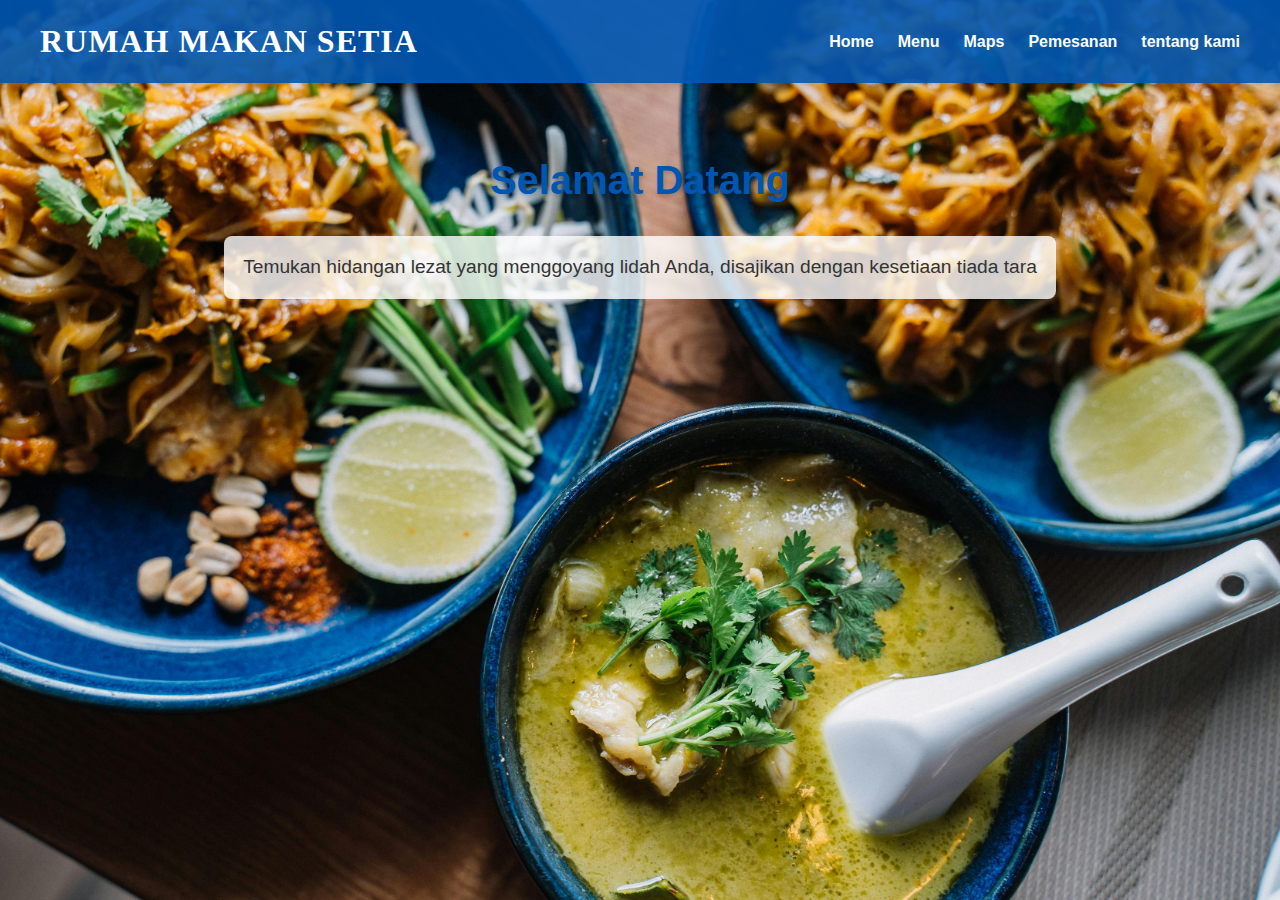
<file: index.html>
<!DOCTYPE html>
<html lang="en">

<head>
    <meta charset="UTF-8">
    <meta name="viewport" content="width=device-width, initial-scale=1.0">
    <title>Home - Rumah Makan Setia</title>
    <link rel="stylesheet" href="homee.css">
</head>

<body>
    <header class="header">
    <div class="header-content">
        <h1>RUMAH MAKAN SETIA</h1>
        <nav class="navbar">
            <a href="index.html">Home</a>
            <a href="menu.html">Menu</a>
            <a href="maps.html">Maps</a>
            <a href="pemesanan.html">Pemesanan</a>
            <a href="about.html">tentang kami</a>
        </nav>
    </div>
</header>
        <section class="section">
            <h2>Selamat Datang</h2>
            <p>Temukan hidangan lezat yang menggoyang lidah Anda, disajikan dengan kesetiaan tiada tara</p>
        </section>
</body>

</html>
</file>
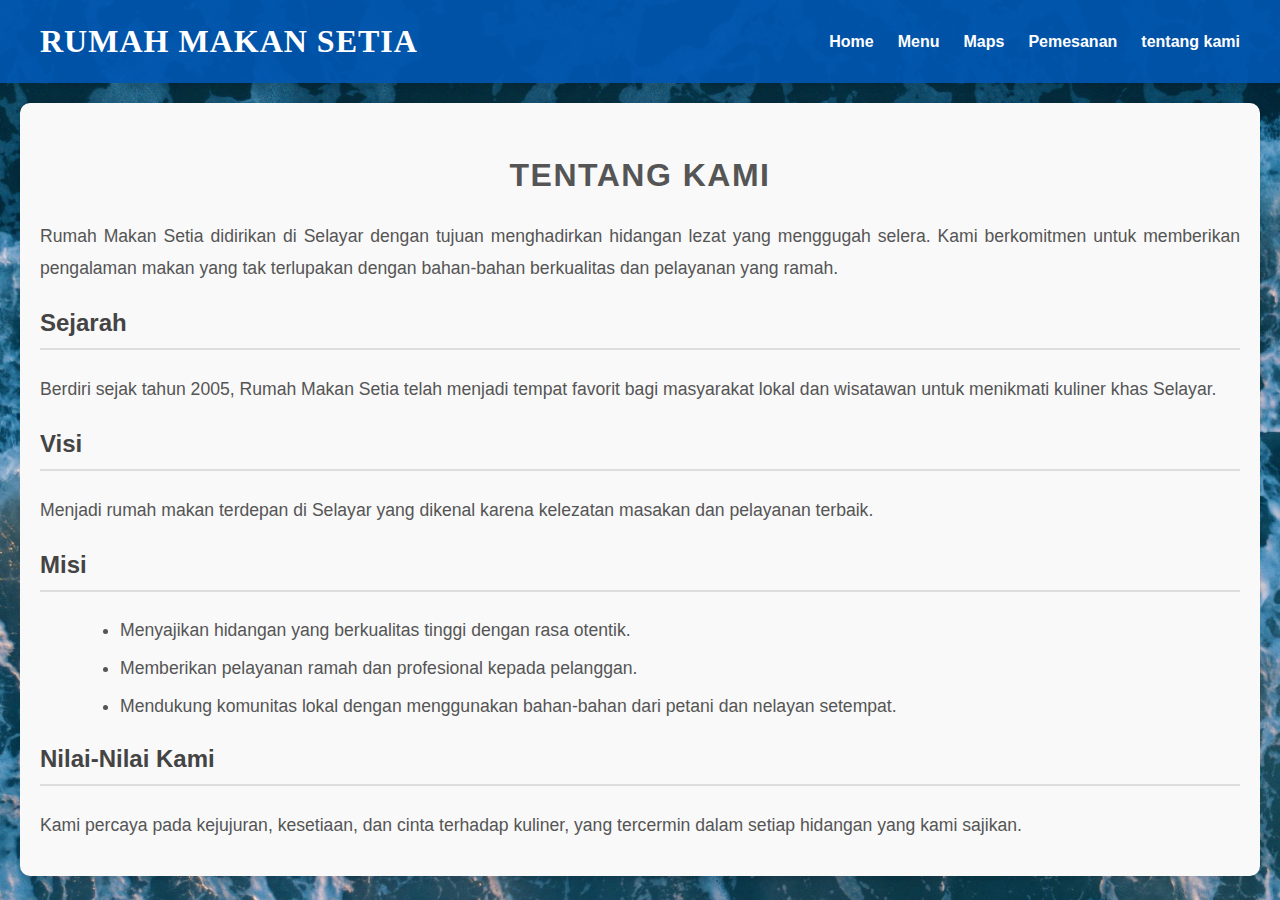
<file: about.html>
<!DOCTYPE html>
<html lang="en">

<head>
    <meta charset="UTF-8">
    <meta name="viewport" content="width=device-width, initial-scale=1.0">
    <title>Home - Rumah Makan Setia</title>
    <link rel="stylesheet" href="about.css">
</head>

<body>
    <header class="header">
    <div class="header-content">
        <h1>RUMAH MAKAN SETIA</h1>
        <nav class="navbar">
            <a href="index.html">Home</a>
            <a href="menu.html">Menu</a>
            <a href="maps.html">Maps</a>
            <a href="pemesanan.html">Pemesanan</a>
            <a href="about.html">tentang kami</a>
        </nav>
    </div>
</header>
        <section class="about-section">
    <h2>Tentang Kami</h2>
    <p>Rumah Makan Setia didirikan di Selayar dengan tujuan menghadirkan hidangan lezat yang menggugah selera. Kami berkomitmen untuk memberikan pengalaman makan yang tak terlupakan dengan bahan-bahan berkualitas dan pelayanan yang ramah.</p>

    <h3>Sejarah</h3>
    <p>Berdiri sejak tahun 2005, Rumah Makan Setia telah menjadi tempat favorit bagi masyarakat lokal dan wisatawan untuk menikmati kuliner khas Selayar.</p>

    <h3>Visi</h3>
    <p>Menjadi rumah makan terdepan di Selayar yang dikenal karena kelezatan masakan dan pelayanan terbaik.</p>

    <h3>Misi</h3>
    <ul>
        <li>Menyajikan hidangan yang berkualitas tinggi dengan rasa otentik.</li>
        <li>Memberikan pelayanan ramah dan profesional kepada pelanggan.</li>
        <li>Mendukung komunitas lokal dengan menggunakan bahan-bahan dari petani dan nelayan setempat.</li>
    </ul>

    <h3>Nilai-Nilai Kami</h3>
    <p>Kami percaya pada kejujuran, kesetiaan, dan cinta terhadap kuliner, yang tercermin dalam setiap hidangan yang kami sajikan.</p>
</section>

</body>

</html>
</file>
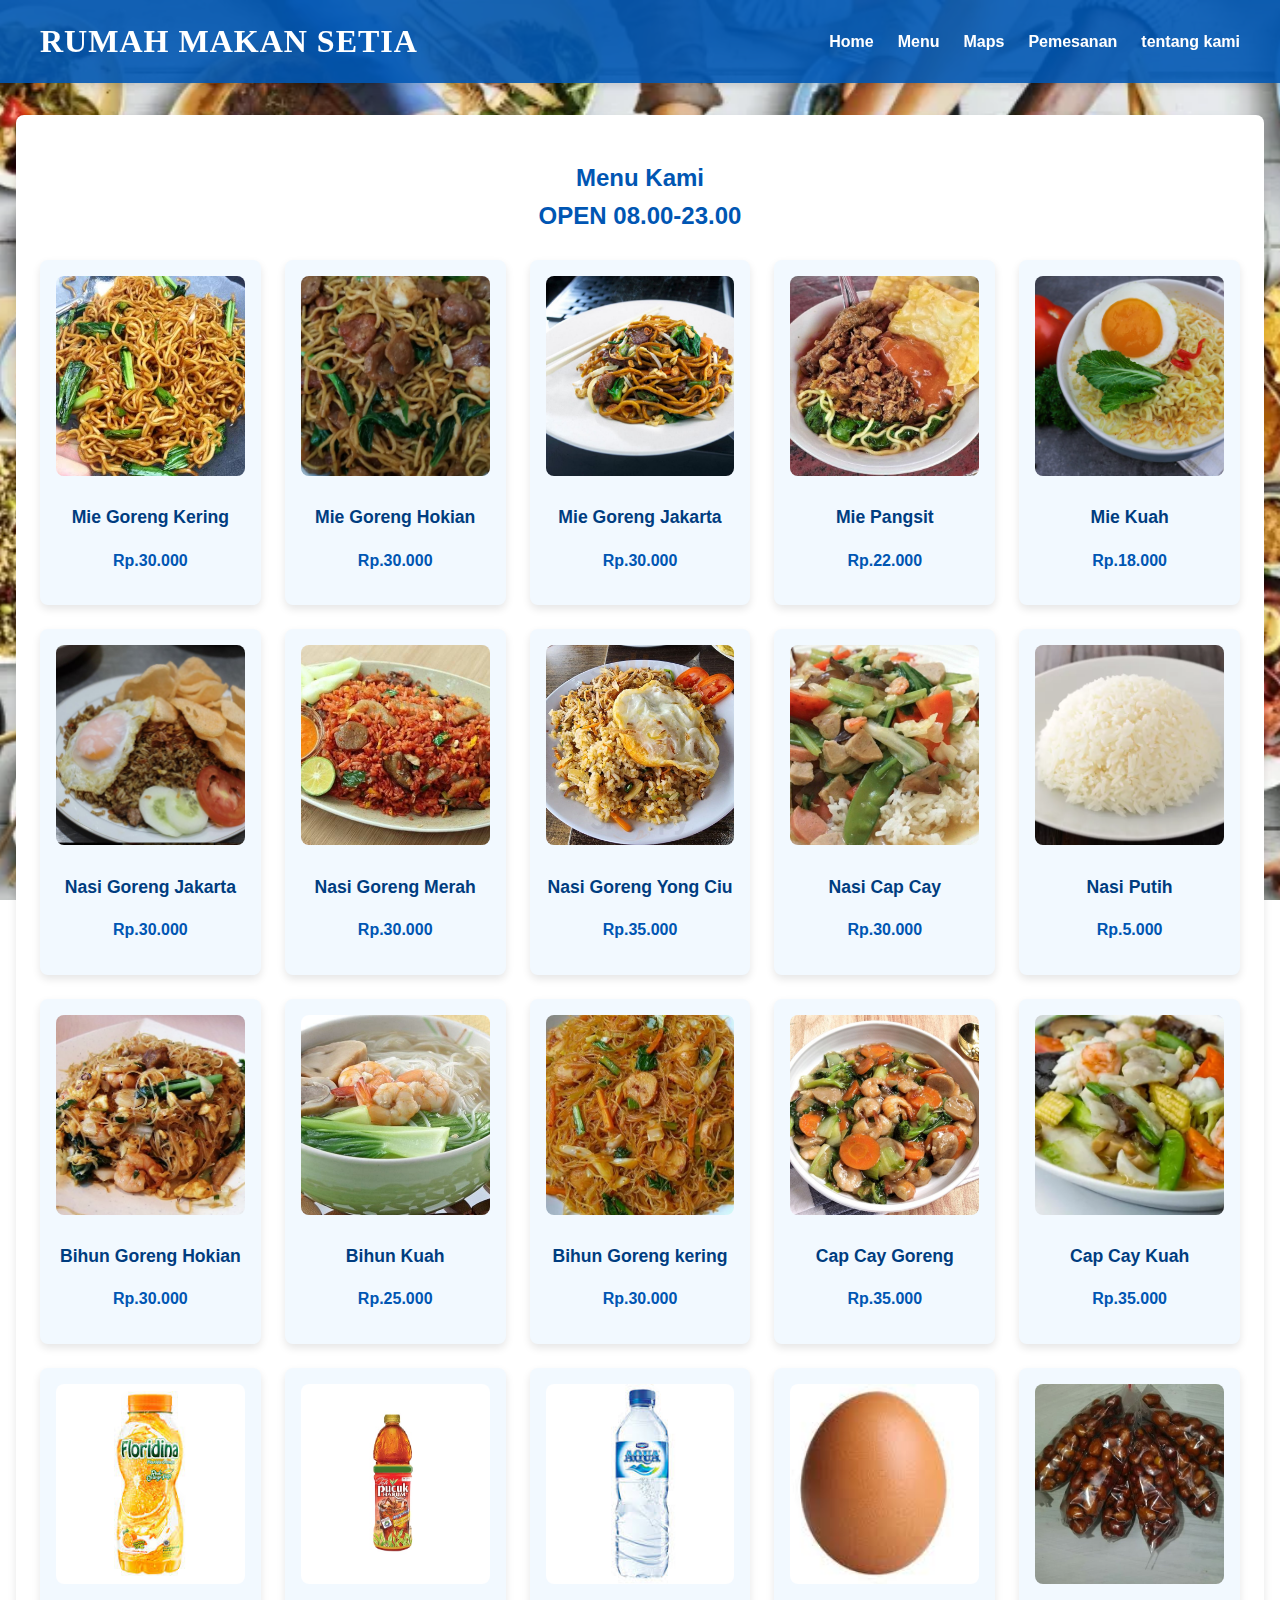
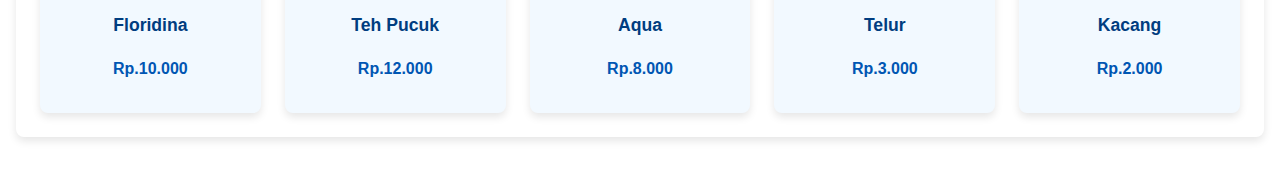
<file: menu.html>
<!DOCTYPE html>
<html lang="en">

<head>
    <meta charset="UTF-8">
    <meta name="viewport" content="width=device-width, initial-scale=1.0">
    <title>Menu - Rumah Makan Setia</title>
    <link rel="stylesheet" href="menu.css">
</head>

<body>
     <header class="header">
    <div class="header-content">
        <h1>RUMAH MAKAN SETIA</h1>
        <nav class="navbar">
            <a href="index.html">Home</a>
            <a href="menu.html">Menu</a>
            <a href="maps.html">Maps</a>
            <a href="pemesanan.html">Pemesanan</a>
            <a href="about.html">tentang kami</a>
        </nav>
    </div>
</header>
    <main class="content">
        <section class="section">
            <h2>Menu Kami <br>OPEN 08.00-23.00</h2>
            <div class="menu-grid"> 
                <div class="menu-item">
                    <img src="images/kering.jpg" alt="Mie Goreng Kering">
                    <h3>Mie Goreng Kering</h3>
                    <p>Rp.30.000</p>
                </div>
                <div class="menu-item">
                    <img src="images/hokian.jpg" alt="Mie Goreng Hokian">
                    <h3>Mie Goreng Hokian</h3>
                    <p>Rp.30.000</p>
                </div>
                <div class="menu-item">
                    <img src="images/miejakarta.jpg" alt="Mie Goreng Jakarta">
                    <h3>Mie Goreng Jakarta</h3>
                    <p>Rp.30.000</p>
                </div>
                <div class="menu-item">
                    <img src="images/pangsit.jpg" alt="Mie Pangsit">
                    <h3>Mie Pangsit</h3>
                    <p>Rp.22.000</p>
                </div>
                <div class="menu-item">
                    <img src="images/miekuah.jpg" alt="Mie Kuah">
                    <h3>Mie Kuah</h3>
                    <p>Rp.18.000</p>
                </div>
                <div class="menu-item">
                    <img src="images/nasigorengjakarta.jpg" alt="Nasi Goreng Jakarta">
                    <h3>Nasi Goreng Jakarta</h3>
                    <p>Rp.30.000</p>
                </div>
                <div class="menu-item">
                    <img src="images/Nasigorengmerah.jpg" alt="Nasi Goreng Merah">
                    <h3>Nasi Goreng Merah</h3>
                    <p>Rp.30.000</p>
                </div>
                <div class="menu-item">
                    <img src="images/nasigorngyongciu.jpg" alt="Nasi Goreng Yong Ciu">
                    <h3>Nasi Goreng Yong Ciu</h3>
                    <p>Rp.35.000</p>
                </div>
                <div class="menu-item">
                    <img src="images/nasicap.jpg" alt="Nasi Cap Cay">
                    <h3>Nasi Cap Cay</h3>
                    <p>Rp.30.000</p>
                </div>
                <div class="menu-item">
                    <img src="images/nasiputih.webp" alt="Nasi Putih">
                    <h3>Nasi Putih</h3>
                    <p>Rp.5.000</p>
                </div>
                <div class="menu-item">
                    <img src="images/bihungorenghokian.jpg" alt="Bihun Goreng Hokian">
                    <h3>Bihun Goreng Hokian</h3>
                    <p>Rp.30.000</p>
                </div>
                <div class="menu-item">
                    <img src="images/bihunkuah.jpg" alt="Bihun Kuah">
                    <h3>Bihun Kuah</h3>
                    <p>Rp.25.000</p>
                </div>
                <div class="menu-item">
                    <img src="images/bihunggorengkering.jpg" alt="Bihun Goreng kering">
                    <h3>Bihun Goreng kering</h3>
                    <p>Rp.30.000</p>
                </div>
                <div class="menu-item">
                    <img src="images/capcaygoreng.jpg" alt="Cap Cay Goreng">
                    <h3>Cap Cay Goreng</h3>
                    <p>Rp.35.000</p>
                </div>
                <div class="menu-item">
                    <img src="images/capcaykuah.jpg" alt="Cap Cay Kuah">
                    <h3>Cap Cay Kuah</h3>
                    <p>Rp.35.000</p>
                </div>
                <div class="menu-item">
                    <img src="images/download.jpeg" alt="Cap Cay Kuah">
                    <h3>Floridina</h3>
                    <p>Rp.10.000</p>
                </div>
                <div class="menu-item">
                    <img src="images/id-11134201-7qula-lkf579sy3cd0a2.jpeg" alt="Cap Cay Kuah">
                    <h3>Teh Pucuk</h3>
                    <p>Rp.12.000</p>
                </div>
                <div class="menu-item">
                    <img src="images/download (1).jpeg" alt="Cap Cay Kuah">
                    <h3>Aqua</h3>
                    <p>Rp.8.000</p>
                </div>
                <div class="menu-item">
                    <img src="images/download (2).jpeg" alt="Cap Cay Kuah">
                    <h3>Telur</h3>
                    <p>Rp.3.000</p>
                </div>
                <div class="menu-item">
                    <img src="images/6a07c849-481c-418e-a27b-87c82a660cf6.jpeg" alt="Cap Cay Kuah">
                    <h3>Kacang</h3>
                    <p>Rp.2.000</p>
                </div>
            </div>
        
        </section>
    </main>
</body>

</html>
</file>
<file: homee.css>
body {
    font-family: Arial, sans-serif;
    margin: 0;
    padding: 0;
    background: url('images/home.jpg') no-repeat center center fixed;
    background-size: cover;
    color: #333;
    line-height: 1.6;
}

.header {
    background-color: rgba(0, 86, 179, 0.9);
    color: #fff;
    padding: 1rem 0;
    box-shadow: 0 4px 6px rgba(0, 0, 0, 0.1);
    position: sticky;
    top: 0;
    z-index: 1000;
}

.header-content {
    display: flex;
    justify-content: space-between;
    align-items: center;
    max-width: 1200px;
    margin: 0 auto;
    padding: 0 20px;
}

.header h1 {
    margin: 0;
    font-size: 2rem;
    font-family: 'Georgia', serif;
    letter-spacing: 1px;
}

.navbar {
    display: flex;
    gap: 1.5rem;
}

.navbar a {
    color: #fff;
    text-decoration: none;
    font-weight: bold;
    transition: color 0.3s;
}

.navbar a:hover {
    color: #99c2ff;
    text-shadow: 1px 1px 3px rgba(255, 255, 255, 0.8);
}

.section {
    text-align: center;
    padding: 2rem 1rem;
}

.section h2 {
    color: #0056b3;
    margin-bottom: 1.5rem;
    font-size: 2.5rem;
    font-weight: bold;
    text-shadow: 2px 2px 4px rgba(0, 0, 0, 0.2);
}

.section p {
    max-width: 800px;
    margin: 0 auto;
    font-size: 1.2rem;
    background: rgba(255, 255, 255, 0.8);
    padding: 1rem;
    border-radius: 8px;
}

.content {
    max-width: 1200px;
    margin: 2rem auto;
    padding: 1.5rem;
    background-color: rgba(255, 255, 255, 0.9);
    border-radius: 8px;
    box-shadow: 0 4px 8px rgba(0, 0, 0, 0.1);
}

.menu-grid {
    display: grid;
    grid-template-columns: repeat(auto-fit, minmax(300px, 1fr));
    gap: 2rem;
}

.menu-item {
    text-align: center;
    padding: 1.5rem;
    background-color: #f2f9ff;
    border-radius: 8px;
    box-shadow: 0 4px 8px rgba(0, 0, 0, 0.1);
    transition: transform 0.3s, box-shadow 0.3s;
}

.menu-item:hover {
    transform: scale(1.05);
    box-shadow: 0 8px 16px rgba(0, 0, 0, 0.2);
}

.menu-item img {
    width: 100%;
    height: 250px;
    object-fit: cover;
    border-radius: 8px;
    margin-bottom: 1rem;
}

.menu-item h3 {
    margin: 1rem 0;
    color: #003d80;
    font-size: 1.5rem;
    font-family: 'Georgia', serif;
}

.menu-item p {
    color: #0056b3;
    font-weight: bold;
    font-size: 1.2rem;
}

.map {
    width: 100%;
    height: 500px;
    border-radius: 8px;
    margin-top: 1.5rem;
    box-shadow: 0 4px 8px rgba(0, 0, 0, 0.1);
}

.footer {
    background-color: #003d80;
    color: #fff;
    text-align: center;
    padding: 1.5rem;
    margin-top: 2rem;
    font-size: 1rem;
}

.footer p {
    margin: 0;
    font-family: 'Courier New', monospace;
}
</file>
<file: about.css>
body {
    font-family: Arial, sans-serif;
    margin: 0;
    padding: 0;
    background: url('images/pexels-joshsorenson-1054391.jpg') no-repeat center center fixed;
    background-size: cover;
    color: #333;
    line-height: 1.6;
}

.header {
    background-color: rgba(0, 86, 179, 0.9);
    color: #fff;
    padding: 1rem 0;
    box-shadow: 0 4px 6px rgba(0, 0, 0, 0.1);
    position: sticky;
    top: 0;
    z-index: 1000;
}

.header-content {
    display: flex;
    justify-content: space-between;
    align-items: center;
    max-width: 1200px;
    margin: 0 auto;
    padding: 0 20px;
}

.header h1 {
    margin: 0;
    font-size: 2rem;
    font-family: 'Georgia', serif;
    letter-spacing: 1px;
}

.navbar {
    display: flex;
    gap: 1.5rem;
}

.navbar a {
    color: #fff;
    text-decoration: none;
    font-weight: bold;
    transition: color 0.3s;
}

.navbar a:hover {
    color: #99c2ff;
    text-shadow: 1px 1px 3px rgba(255, 255, 255, 0.8);
}

.section {
    text-align: center;
    padding: 2rem 1rem;
}

.section h2 {
    color: #0056b3;
    margin-bottom: 1.5rem;
    font-size: 2.5rem;
    font-weight: bold;
    text-shadow: 2px 2px 4px rgba(0, 0, 0, 0.2);
}

.section p {
    max-width: 800px;
    margin: 0 auto;
    font-size: 1.2rem;
    background: rgba(255, 255, 255, 0.8);
    padding: 1rem;
    border-radius: 8px;
}
/* Styling untuk section Tentang Kami */
.about-section {
    background-color: #f9f9f9; /* Warna latar belakang lembut */
    padding: 20px;
    margin: 20px auto;
    border-radius: 10px;
    max-width: 1200px;
    box-shadow: 0 4px 6px rgba(14, 14, 15, 0.1);
    font-family: 'Arial', sans-serif;
}

.about-section h2 {
    font-size: 2rem;
    color:  #555;
    text-align: center;
    margin-bottom: 20px;
    text-transform: uppercase;
    letter-spacing: 1.5px;
}

.about-section p {
    font-size: 1.1rem;
    line-height: 1.8;
    color: #555;
    margin-bottom: 15px;
    text-align: justify;
}

.about-section h3 {
    font-size: 1.5rem;
    color: #444;
    margin-top: 20px;
    text-transform: capitalize;
    border-bottom: 2px solid #ddd;
    padding-bottom: 5px;
}

.about-section ul {
    list-style-type: disc;
    margin-left: 40px;
    color: #555;
}

.about-section ul li {
    font-size: 1.1rem;
    line-height: 1.6;
    margin-bottom: 10px;
}

.about-section a {
    color:  #0056b3;
    text-decoration: none;
}

.about-section a:hover {
    text-decoration: underline;
}

.content {
    max-width: 1200px;
    margin: 2rem auto;
    padding: 1.5rem;
    background-color: rgba(255, 255, 255, 0.9);
    border-radius: 8px;
    box-shadow: 0 4px 8px rgba(0, 0, 0, 0.1);
}

.menu-grid {
    display: grid;
    grid-template-columns: repeat(auto-fit, minmax(300px, 1fr));
    gap: 2rem;
}

.menu-item {
    text-align: center;
    padding: 1.5rem;
    background-color: #f2f9ff;
    border-radius: 8px;
    box-shadow: 0 4px 8px rgba(0, 0, 0, 0.1);
    transition: transform 0.3s, box-shadow 0.3s;
}

.menu-item:hover {
    transform: scale(1.05);
    box-shadow: 0 8px 16px rgba(0, 0, 0, 0.2);
}

.menu-item img {
    width: 100%;
    height: 250px;
    object-fit: cover;
    border-radius: 8px;
    margin-bottom: 1rem;
}

.menu-item h3 {
    margin: 1rem 0;
    color: #003d80;
    font-size: 1.5rem;
    font-family: 'Georgia', serif;
}

.menu-item p {
    color: #0056b3;
    font-weight: bold;
    font-size: 1.2rem;
}

.map {
    width: 100%;
    height: 500px;
    border-radius: 8px;
    margin-top: 1.5rem;
    box-shadow: 0 4px 8px rgba(0, 0, 0, 0.1);
}

.footer {
    background-color: #003d80;
    color: #fff;
    text-align: center;
    padding: 1.5rem;
    margin-top: 2rem;
    font-size: 1rem;
}

.footer p {
    margin: 0;
    font-family: 'Courier New', monospace;
}


.form-container {
            max-width: 600px;
            margin: 2rem auto;
            padding: 2rem;
            background-color: rgba(255, 255, 255, 0.9);
            border-radius: 8px;
            box-shadow: 0 4px 8px rgba(0, 0, 0, 0.1);
        }

        .form-container h2 {
            text-align: center;
            color: #0056b3;
            margin-bottom: 1.5rem;
        }

        .form-container label {
            display: block;
            margin-bottom: 0.5rem;
            font-weight: bold;
        }

        .form-container input,
        .form-container select,
        .form-container textarea {
            width: 100%;
            padding: 0.8rem;
            margin-bottom: 1rem;
            border: 1px solid #ccc;
            border-radius: 4px;
        }

        .form-container button {
            width: 100%;
            padding: 0.8rem;
            background-color: #0056b3;
            color: #fff;
            font-size: 1rem;
            border: none;
            border-radius: 4px;
            cursor: pointer;
            transition: background-color 0.3s;
        }

        .form-container button:hover {
            background-color: #003d80;
        }

        .confirmation {
            text-align: center;
            margin-top: 1.5rem;
            color: #28a745;
            font-weight: bold;
        }
</file>
<file: menu.css>
body {
    font-family: Arial, sans-serif;
    margin: 0;
    padding: 0;
    background: url('images/kuliner-di-setiabudi-jakarta.webp') no-repeat center center fixed;
    background-size: cover;
    color: #333;
    line-height: 1.6;
}

.header {
    background-color: rgba(0, 86, 179, 0.9);
    color: #fff;
    padding: 1rem 0;
    box-shadow: 0 4px 6px rgba(0, 0, 0, 0.1);
    position: sticky;
    top: 0;
    z-index: 1000;
}

.header-content {
    display: flex;
    justify-content: space-between;
    align-items: center;
    max-width: 1200px;
    margin: 0 auto;
    padding: 0 20px;
}

.header h1 {
    margin: 0;
    font-size: 2rem;
    font-family: 'Georgia', serif;
    letter-spacing: 1px;
}

.navbar {
    display: flex;
    gap: 1.5rem;
}

.navbar a {
    color: #fff;
    text-decoration: none;
    font-weight: bold;
    transition: color 0.3s;
}

.navbar a:hover {
    color: #99c2ff;
    text-shadow: 1px 1px 3px rgba(255, 255, 255, 0.8);
}

.content {
    max-width: 1200px;
    margin: 2rem auto;
    padding: 1.5rem;
    background-color: #fff;
    border-radius: 8px;
    box-shadow: 0 4px 8px rgba(0, 0, 0, 0.1);
}

.section h2 {
    color: #0056b3;
    text-align: center;
    margin-bottom: 1.5rem;
}

.menu-grid {
    display: grid;
    grid-template-columns: repeat(auto-fit, minmax(200px, 1fr));
    gap: 1.5rem;
}

.menu-item {
    text-align: center;
    padding: 1rem;
    background-color: #f2f9ff;
    border-radius: 8px;
    box-shadow: 0 4px 8px rgba(0, 0, 0, 0.1);
    transition: transform 0.3s ease, box-shadow 0.3s ease;
}

.menu-item:hover {
    transform: translateY(-5px);
    box-shadow: 0 8px 16px rgba(0, 0, 0, 0.2);
}

.menu-item img {
    width: 100%;
    height: 200px;
    object-fit: cover;
    border-radius: 8px;
    margin-bottom: 0.75rem;
}

.menu-item h3 {
    margin: 0.5rem 0;
    color: #003d80;
    font-size: 1.1rem;
}

.menu-item p {
    color: #0056b3;
    font-weight: bold;
    font-size: 1rem;
}

.footer {
    background-color: #003d80;
    color: #fff;
    text-align: center;
    padding: 1.5rem;
    margin-top: 2rem;
}

@media (max-width: 768px) {
    .header-content {
        flex-direction: column;
        text-align: center;
    }

    .navbar {
        flex-wrap: wrap;
        justify-content: center;
        gap: 1rem;
    }

    .menu-item img {
        height: 150px;
    }
}
</file>
